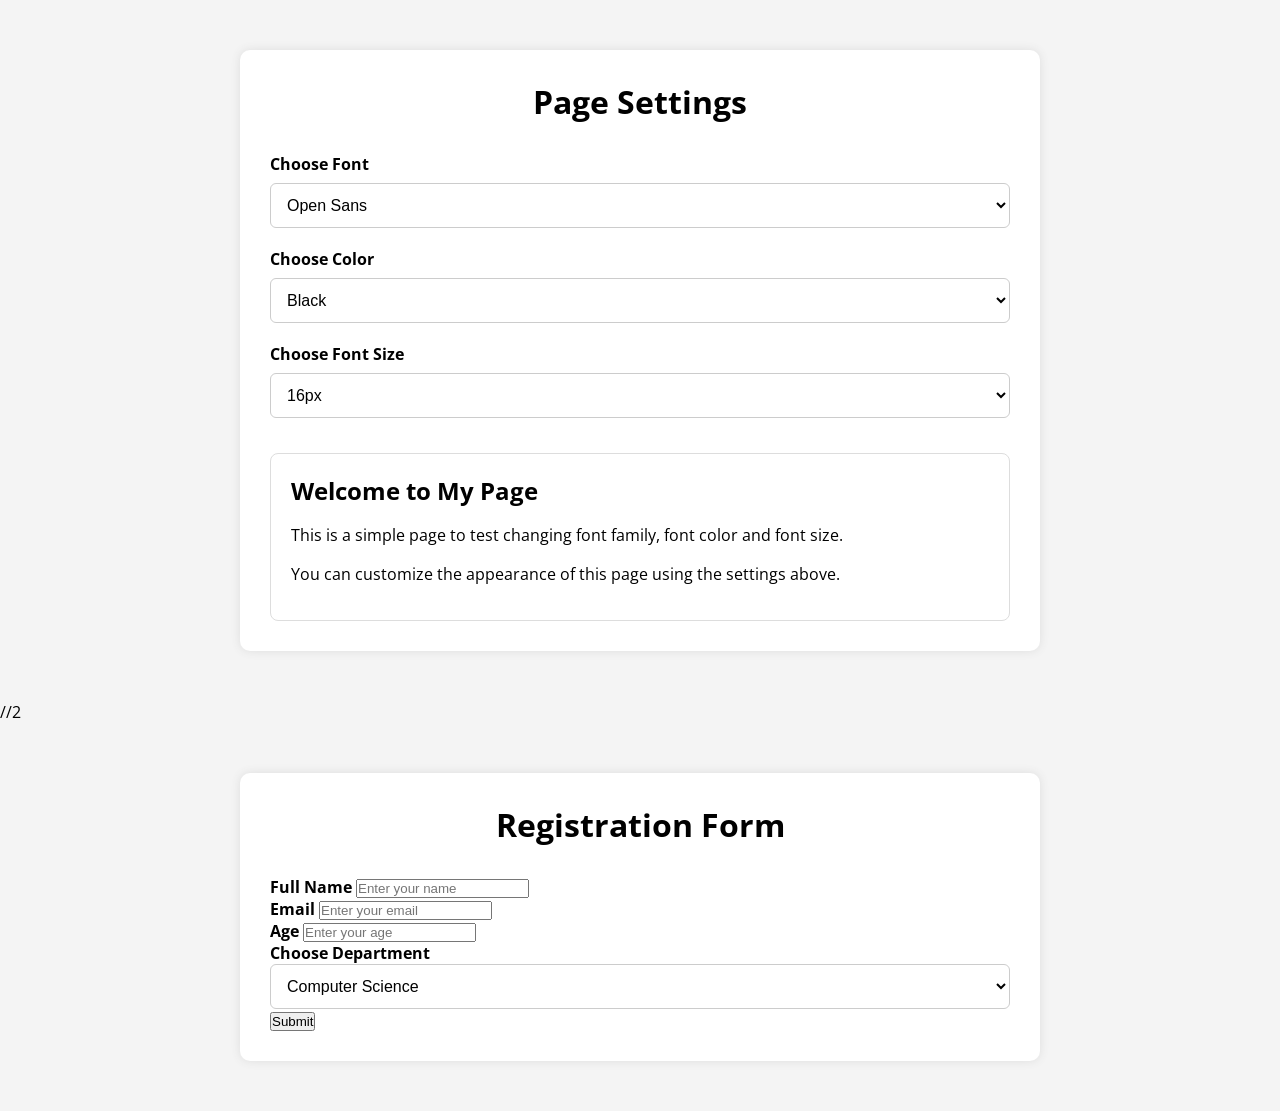
<file: challenge/challenge2/index.html>
<!DOCTYPE html>
<html lang="en">
<head>
    <meta charset="UTF-8">
    <meta name="viewport" content="width=device-width, initial-scale=1.0">
    <title>Page Settings</title>

    <!-- Google Fonts -->
    <link rel="preconnect" href="https://fonts.googleapis.com">
    <link rel="preconnect" href="https://fonts.gstatic.com" crossorigin>

    <link href="https://fonts.googleapis.com/css2?family=Cairo&family=Open+Sans&family=Roboto&display=swap" rel="stylesheet">

    <link rel="stylesheet" href="style.css">
</head>
<body>

    <div class="container">

        <h1>Page Settings</h1>

        <div class="settings">

            <!-- Font Family -->
            <div class="setting">
                <label for="font">Choose Font</label>

                <select id="font">
                    <option value="Open Sans">Open Sans</option>
                    <option value="Cairo">Cairo</option>
                    <option value="Roboto">Roboto</option>
                </select>
            </div>

            <!-- Font Color -->
            <div class="setting">
                <label for="color">Choose Color</label>

                <select id="color">
                    <option value="black">Black</option>
                    <option value="red">Red</option>
                    <option value="blue">Blue</option>
                    <option value="green">Green</option>
                    <option value="purple">Purple</option>
                    <option value="orange">Orange</option>
                </select>
            </div>

            <!-- Font Size -->
            <div class="setting">
                <label for="size">Choose Font Size</label>

                <select id="size">
                    <option value="16px">16px</option>
                    <option value="18px">18px</option>
                    <option value="20px">20px</option>
                    <option value="22px">22px</option>
                    <option value="26px">26px</option>
                    <option value="30px">30px</option>
                </select>
            </div>

        </div>

        <div class="content">
            <h2>Welcome to My Page</h2>

            <p>
                This is a simple page to test changing
                font family, font color and font size.
            </p>

            <p>
                You can customize the appearance of this page
                using the settings above.
            </p>
        </div>

    </div>
    //2


<!DOCTYPE html>
<html lang="en">
<head>
    <meta charset="UTF-8">
    <meta name="viewport" content="width=device-width, initial-scale=1.0">
    <title>Registration Form</title>
    <link rel="stylesheet" href="style.css">
</head>
<body>

    <div class="container">

        <h1>Registration Form</h1>

        <form>

            <div class="input-group">
                <label for="name">Full Name</label>
                <input type="text" id="name" placeholder="Enter your name">
            </div>

            <div class="input-group">
                <label for="email">Email</label>
                <input type="email" id="email" placeholder="Enter your email">
            </div>

            <div class="input-group">
                <label for="age">Age</label>
                <input type="number" id="age" placeholder="Enter your age">
            </div>

            <div class="input-group">
                <label for="department">Choose Department</label>
<!-- تتتتتتتتت -->
                <select id="department">
                    <option value="Computer Science">Computer Science</option>
                    <option value="Information Technology">Information Technology</option>
                    <option value="Artificial Intelligence">Artificial Intelligence</option>
                    <option value="Cyber Security">Cyber Security</option>
                    <option value="Information Systems">Information Systems</option>
                </select>
            </div>

            <button type="submit">Submit</button>

        </form>

    </div>
    <script src="main.js"></script>
</body>
</html>
</file>
<file: challenge/challenge2/style.css>
* {
    margin: 0;
    padding: 0;
    box-sizing: border-box;
}

body {
    font-family: "Open Sans", sans-serif;
    font-size: 16px;
    color: black;
    background-color: #f4f4f4;
}

.container {
    width: 80%;
    max-width: 800px;
    margin: 50px auto;
    padding: 30px;
    background-color: white;
    border-radius: 10px;
    box-shadow: 0 0 10px #ddd;
}

h1 {
    text-align: center;
    margin-bottom: 30px;
}

.settings {
    display: flex;
    flex-direction: column;
    gap: 20px;
}

.setting {
    display: flex;
    flex-direction: column;
    gap: 8px;
}

label {
    font-weight: bold;
}

select {
    width: 100%;
    padding: 12px;
    border: 1px solid #ccc;
    border-radius: 6px;
    font-size: 16px;
    cursor: pointer;
    background-color: white;
}

.content {
    margin-top: 35px;
    padding: 20px;
    border: 1px solid #ddd;
    border-radius: 8px;
}

.content h2 {
    margin-bottom: 15px;
}

.content p {
    margin-bottom: 12px;
    line-height: 1.7;
}
</file>
